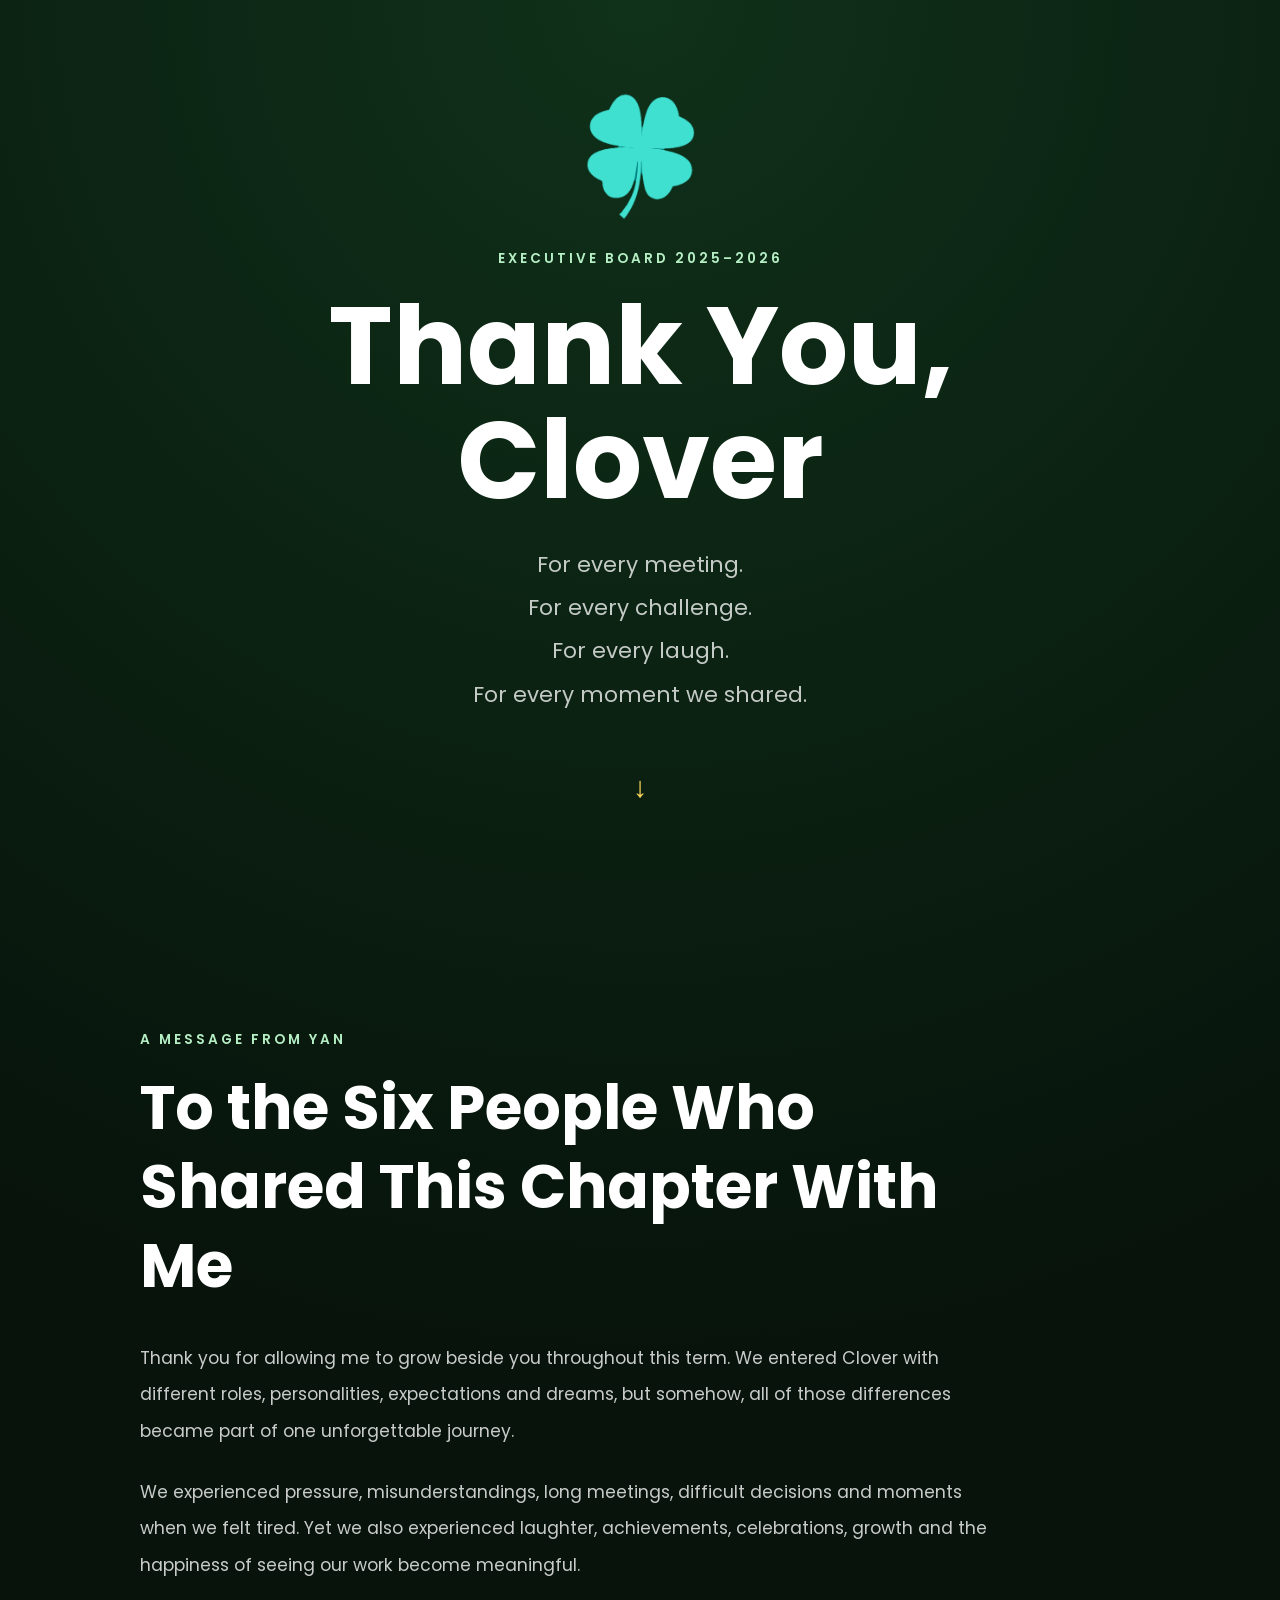
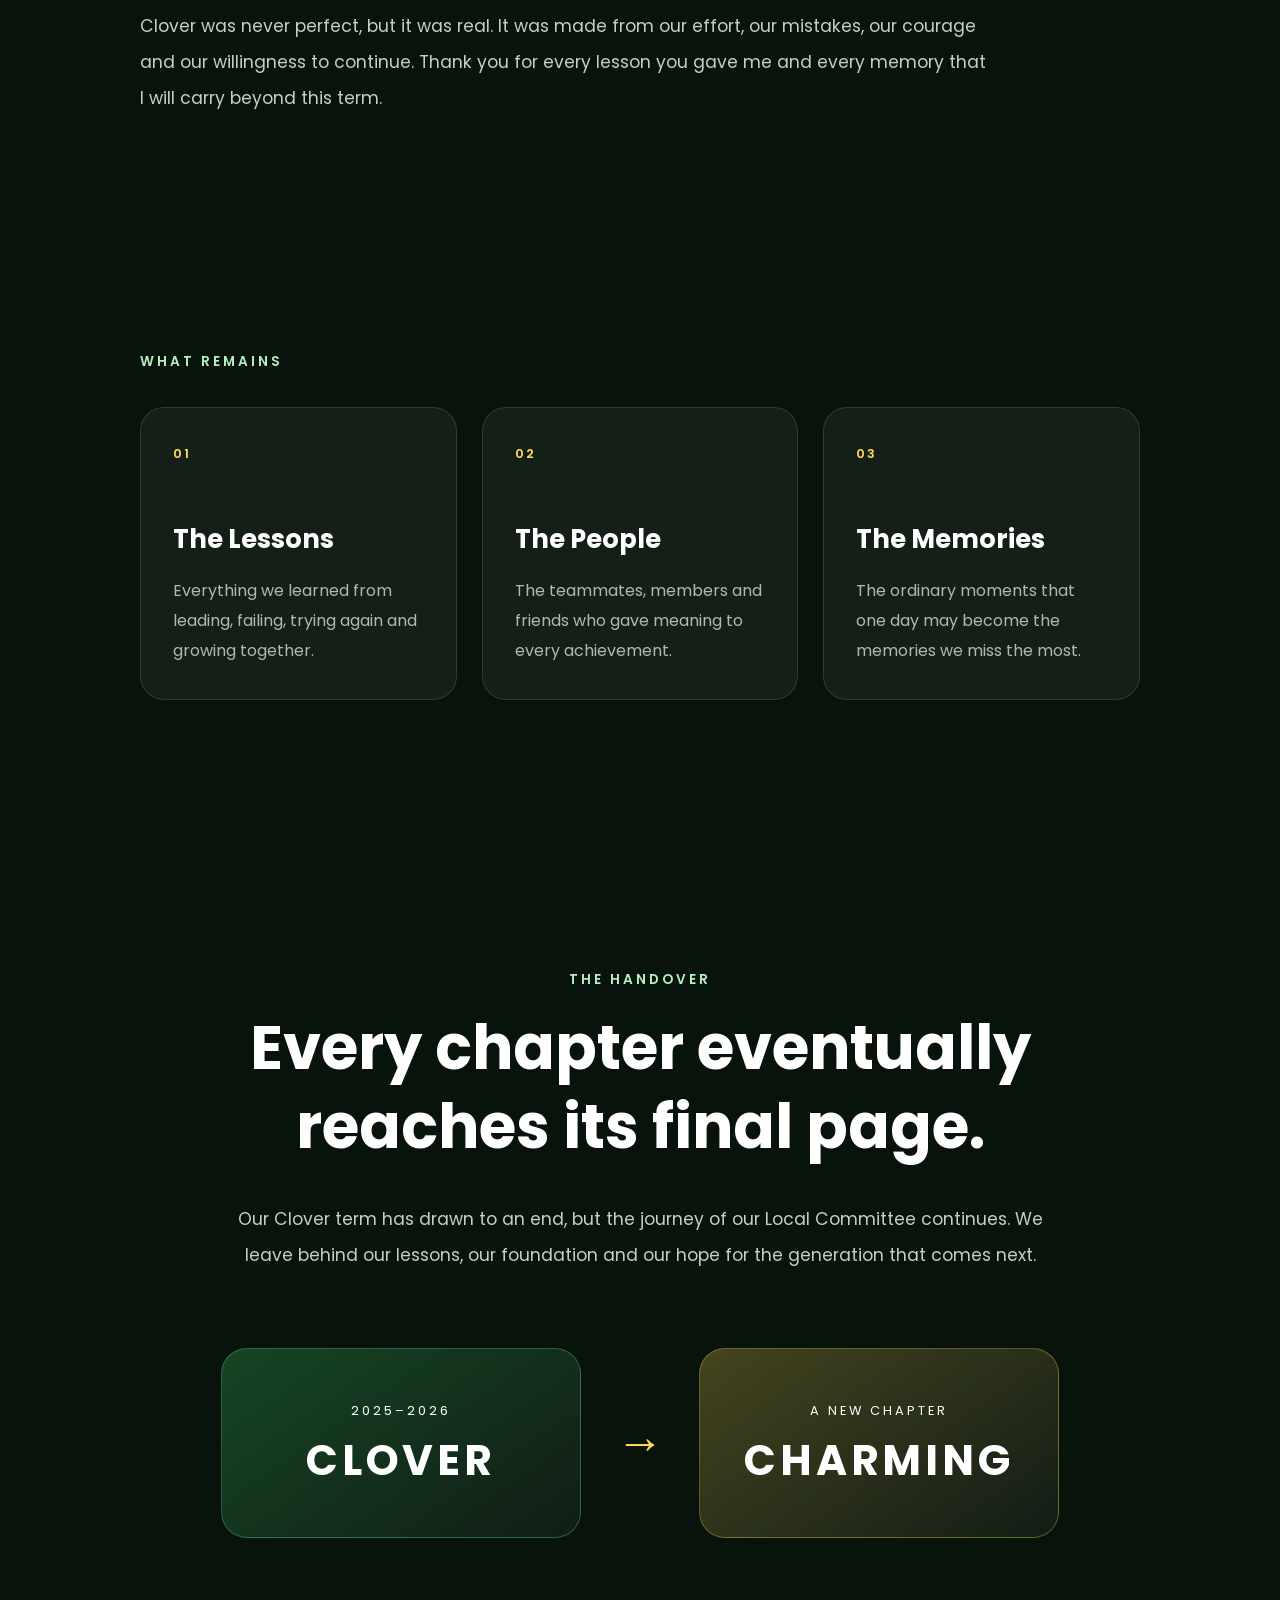
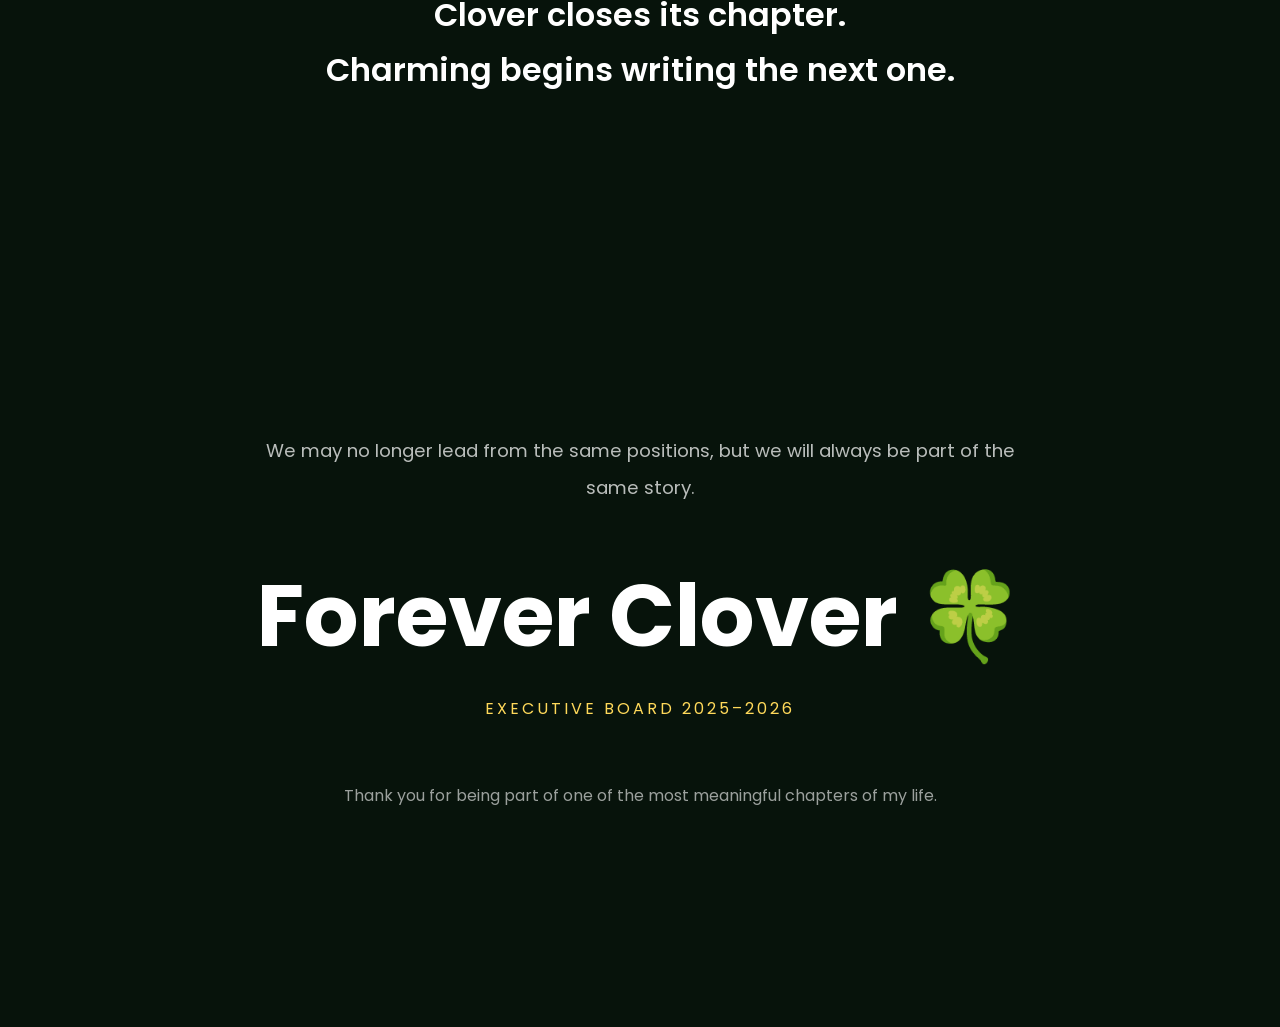
<file: goodbye.html>
<!DOCTYPE html>
<html lang="en">

<head>

    <meta charset="UTF-8">
    <meta name="viewport" content="width=device-width, initial-scale=1.0">

    <title>Thank You | Clover Executive Board</title>

    <link rel="icon" href="assets/logo.png">

    <link rel="stylesheet" href="goodbye.css">

    <link rel="preconnect" href="https://fonts.googleapis.com">

    <link
        href="https://fonts.googleapis.com/css2?family=Poppins:wght@300;400;600;700&display=swap"
        rel="stylesheet"
    >

</head>

<body>

    <section class="hero">

        <img src="assets/logo.png" class="logo" alt="Clover logo">

        <p class="eyebrow">
            Executive Board 2025–2026
        </p>

        <h1>Thank You, Clover</h1>

        <p class="opening-lines">
            For every meeting.<br>
            For every challenge.<br>
            For every laugh.<br>
            For every moment we shared.
        </p>

        <div class="scroll-arrow">
            ↓
        </div>

    </section>

    <section class="message">

        <p class="section-label">
            A Message From Yan
        </p>

        <h2>To the Six People Who Shared This Chapter With Me</h2>

        <p>
            Thank you for allowing me to grow beside you throughout this term.
            We entered Clover with different roles, personalities, expectations
            and dreams, but somehow, all of those differences became part of one
            unforgettable journey.
        </p>

        <p>
            We experienced pressure, misunderstandings, long meetings, difficult
            decisions and moments when we felt tired. Yet we also experienced
            laughter, achievements, celebrations, growth and the happiness of
            seeing our work become meaningful.
        </p>

        <p>
            Clover was never perfect, but it was real. It was made from our
            effort, our mistakes, our courage and our willingness to continue.
            Thank you for every lesson you gave me and every memory that I will
            carry beyond this term.
        </p>

    </section>

    <section class="legacy">

        <p class="section-label">
            What Remains
        </p>

        <div class="legacy-grid">

            <div class="legacy-card">

                <span>01</span>

                <h3>The Lessons</h3>

                <p>
                    Everything we learned from leading, failing, trying again
                    and growing together.
                </p>

            </div>

            <div class="legacy-card">

                <span>02</span>

                <h3>The People</h3>

                <p>
                    The teammates, members and friends who gave meaning to every
                    achievement.
                </p>

            </div>

            <div class="legacy-card">

                <span>03</span>

                <h3>The Memories</h3>

                <p>
                    The ordinary moments that one day may become the memories
                    we miss the most.
                </p>

            </div>

        </div>

    </section>

    <section class="transition-section">

        <p class="section-label">
            The Handover
        </p>

        <h2>
            Every chapter eventually reaches its final page.
        </h2>

        <p>
            Our Clover term has drawn to an end, but the journey of our Local
            Committee continues. We leave behind our lessons, our foundation
            and our hope for the generation that comes next.
        </p>

        <div class="era-transition">

            <div class="era clover-era">

                <small>2025–2026</small>

                <strong>CLOVER</strong>

            </div>

            <div class="transition-arrow">
                →
            </div>

            <div class="era charming-era">

                <small>A New Chapter</small>

                <strong>CHARMING</strong>

            </div>

        </div>

        <p class="handover-message">
            Clover closes its chapter.<br>
            Charming begins writing the next one.
        </p>

    </section>

    <section class="ending">

        <p>
            We may no longer lead from the same positions,
            but we will always be part of the same story.
        </p>

        <h2>Forever Clover 🍀</h2>

        <span>Executive Board 2025–2026</span>

        <p class="final-line">
            Thank you for being part of one of the most meaningful chapters
            of my life.
        </p>

    </section>

    <script src="https://cdn.jsdelivr.net/npm/gsap@3/dist/gsap.min.js"></script>

    <script src="js/goodbye.js"></script>

</body>

</html>
</file>
<file: goodbye.css>
* {
    margin: 0;
    padding: 0;
    box-sizing: border-box;
}

html {
    scroll-behavior: smooth;
}

body {
    overflow-x: hidden;

    font-family: "Poppins", sans-serif;

    color: white;

    background:
        radial-gradient(
            circle at top,
            rgba(55, 185, 93, 0.18),
            transparent 32%
        ),
        #07130b;
}

section {
    width: min(1000px, 90%);
    margin: auto;
}

.section-label,
.eyebrow {
    color: #b6efc4;

    font-size: 0.85rem;
    font-weight: 600;
    letter-spacing: 3px;
    text-transform: uppercase;
}

/* ==========================================
   Opening
========================================== */

.hero {
    display: flex;
    flex-direction: column;
    justify-content: center;
    align-items: center;

    min-height: 100vh;

    text-align: center;
}

.logo {
    width: 110px;
    margin-bottom: 28px;
}

.hero h1 {
    margin: 20px 0 26px;

    font-size: clamp(3.5rem, 9vw, 6.8rem);
    line-height: 1.05;
}

.opening-lines {
    color: rgba(255, 255, 255, 0.76);

    font-size: clamp(1.05rem, 2vw, 1.35rem);
    line-height: 2;
}

.scroll-arrow {
    margin-top: 50px;

    color: #ffd95a;

    font-size: 1.8rem;

    animation: bounce 1.8s infinite;
}

@keyframes bounce {

    0%,
    100% {
        transform: translateY(0);
    }

    50% {
        transform: translateY(10px);
    }

}

/* ==========================================
   Main message
========================================== */

.message {
    padding: 130px 0;
}

.message h2,
.transition-section h2 {
    max-width: 850px;
    margin: 18px 0 35px;

    font-size: clamp(2.2rem, 5vw, 3.8rem);
    line-height: 1.3;
}

.message > p:not(.section-label),
.transition-section > p:not(.section-label):not(.handover-message) {
    max-width: 850px;
    margin-bottom: 25px;

    color: rgba(255, 255, 255, 0.78);

    font-size: 1.08rem;
    line-height: 2.1;
}

/* ==========================================
   Legacy cards
========================================== */

.legacy {
    padding: 80px 0 150px;
}

.legacy-grid {
    display: grid;
    grid-template-columns: repeat(3, 1fr);
    gap: 25px;

    margin-top: 35px;
}

.legacy-card {
    min-height: 280px;
    padding: 32px;

    background: rgba(255, 255, 255, 0.055);

    border: 1px solid rgba(255, 255, 255, 0.12);
    border-radius: 24px;

    backdrop-filter: blur(16px);
}

.legacy-card span {
    color: #ffd95a;

    font-size: 0.8rem;
    font-weight: 600;
    letter-spacing: 2px;
}

.legacy-card h3 {
    margin: 55px 0 17px;

    font-size: 1.6rem;
}

.legacy-card p {
    color: rgba(255, 255, 255, 0.68);

    line-height: 1.9;
}

/* ==========================================
   Clover to Charming
========================================== */

.transition-section {
    padding: 120px 0;

    text-align: center;
}

.transition-section .section-label {
    display: block;
}

.transition-section h2 {
    margin-left: auto;
    margin-right: auto;
}

.transition-section > p:not(.section-label):not(.handover-message) {
    margin-left: auto;
    margin-right: auto;
}

.era-transition {
    display: flex;
    justify-content: center;
    align-items: center;
    gap: 35px;

    width: 100%;
    margin: 75px auto 50px;
}

.era {
    display: flex;
    flex-direction: column;
    justify-content: center;
    align-items: center;

    width: min(360px, 38vw);
    min-height: 190px;
    padding: 30px 24px;

    overflow: hidden;

    border-radius: 26px;
}

.era small {
    margin-bottom: 18px;

    font-size: 0.8rem;
    letter-spacing: 3px;
    text-align: center;
    text-transform: uppercase;
}

.era strong {
    display: block;

    width: 100%;

    font-size: clamp(1.7rem, 3.3vw, 3.1rem);
    line-height: 1.1;
    letter-spacing: clamp(1px, 0.3vw, 4px);
    text-align: center;
    white-space: nowrap;
}

.transition-arrow {
    flex-shrink: 0;

    color: #ffd95a;

    font-size: 3rem;
}

.clover-era {
    background:
        linear-gradient(
            145deg,
            rgba(52, 177, 89, 0.32),
            rgba(255, 255, 255, 0.045)
        );

    border: 1px solid rgba(112, 224, 143, 0.3);
}

.charming-era {
    background:
        linear-gradient(
            145deg,
            rgba(255, 217, 90, 0.25),
            rgba(255, 255, 255, 0.045)
        );

    border: 1px solid rgba(255, 217, 90, 0.3);
}

.transition-arrow {
    color: #ffd95a;

    font-size: 3rem;
}

.handover-message {
    color: white;

    font-size: clamp(1.3rem, 3vw, 2rem);
    font-weight: 600;
    line-height: 1.7;
}

/* ==========================================
   Ending
========================================== */

.ending {
    display: flex;
    flex-direction: column;
    justify-content: center;
    align-items: center;

    min-height: 90vh;
    padding: 100px 0;

    text-align: center;
}

.ending > p:first-child {
    max-width: 750px;

    color: rgba(255, 255, 255, 0.72);

    font-size: 1.15rem;
    line-height: 2;
}

.ending h2 {
    margin: 45px 0 15px;

    font-size: clamp(3rem, 7vw, 5.4rem);
}

.ending span {
    color: #ffd95a;

    letter-spacing: 3px;
    text-transform: uppercase;
}

.final-line {
    max-width: 650px;
    margin-top: 60px;

    color: rgba(255, 255, 255, 0.6);

    line-height: 1.9;
}

/* ==========================================
   Mobile
========================================== */

@media (max-width: 750px) {

    .message {
        padding: 100px 0;
    }

    .legacy-grid {
        grid-template-columns: 1fr;
    }

    .legacy-card {
        min-height: auto;
    }

    .legacy-card h3 {
        margin-top: 35px;
    }

    .era-transition {
        flex-direction: column;
        gap: 24px;
    }

    .transition-arrow {
        transform: rotate(90deg);
    }

    .era {
        width: min(100%, 340px);
    }

}

@media (max-width: 750px) {

    .era-transition {
        flex-direction: column;
        gap: 24px;
    }

    .transition-arrow {
        transform: rotate(90deg);
    }

    .era {
        width: min(100%, 360px);
    }

    .era strong {
        font-size: clamp(2rem, 10vw, 3rem);
    }

}
</file>
